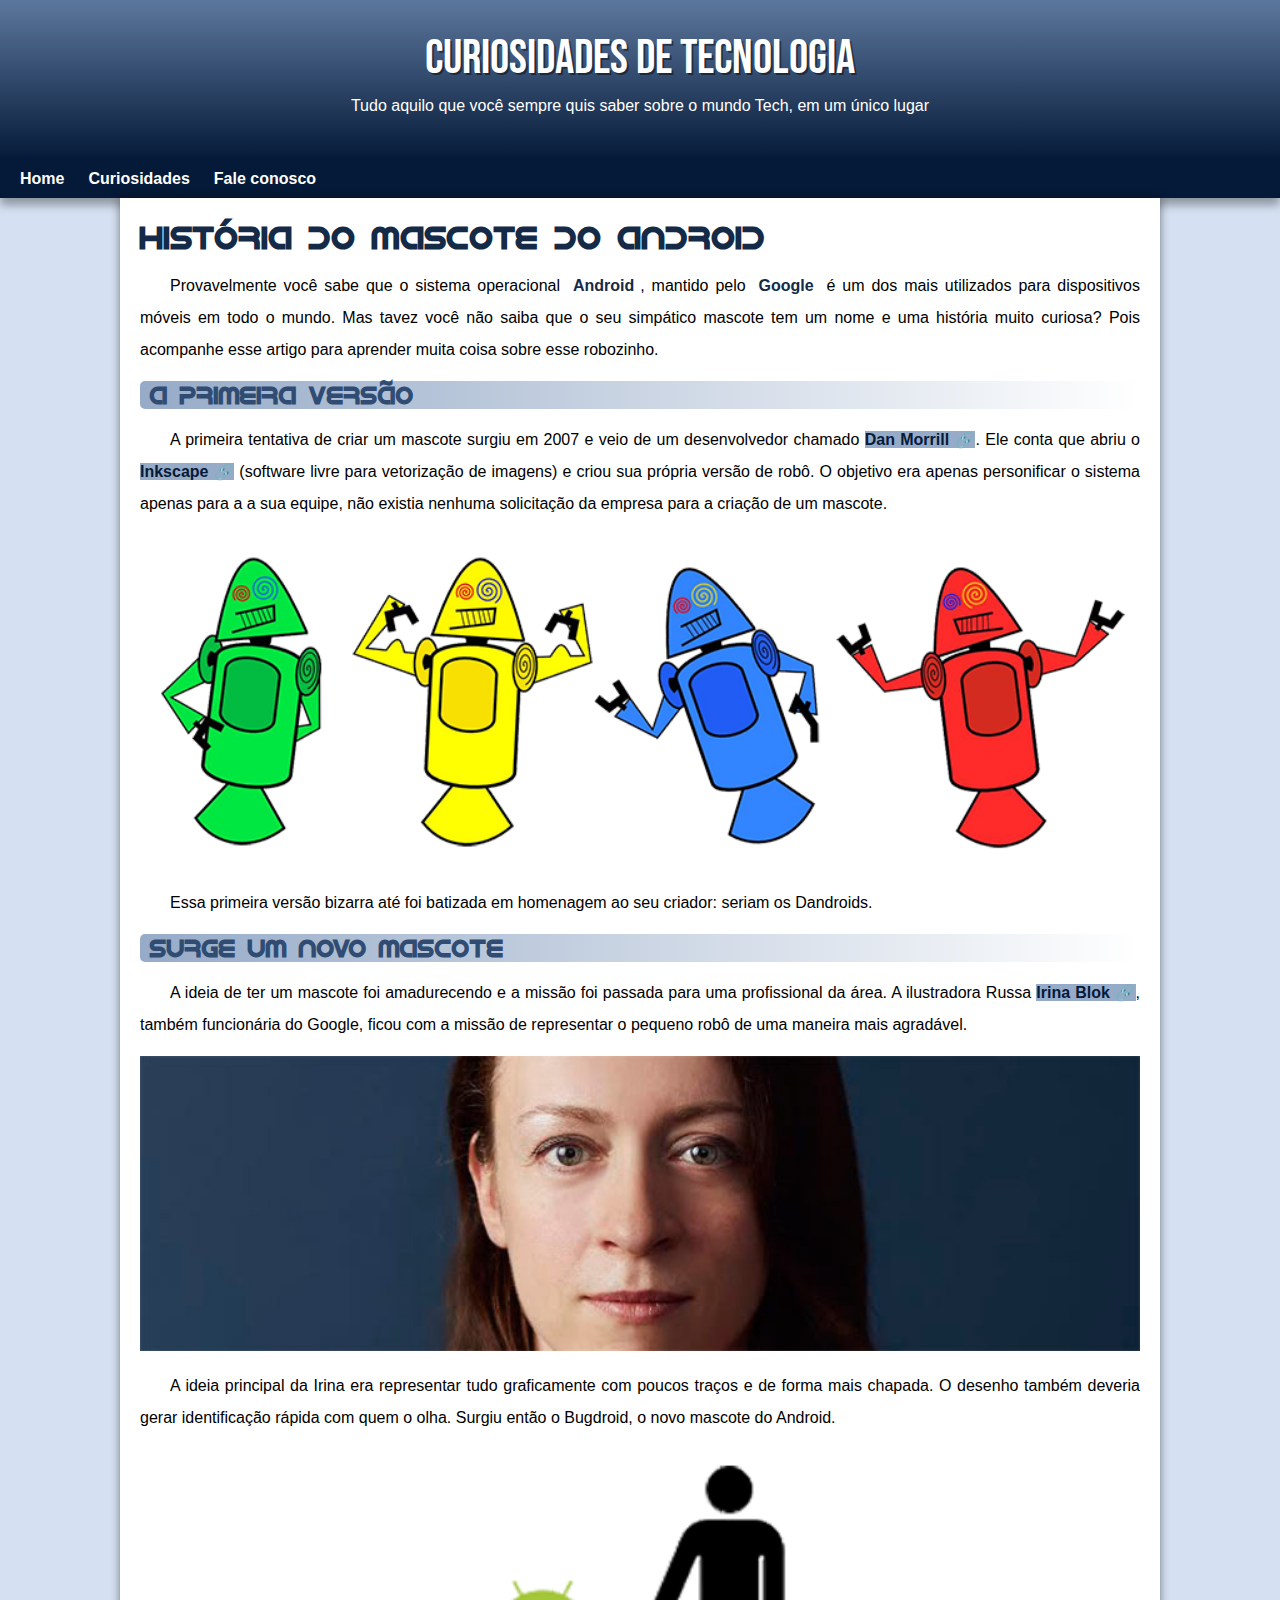
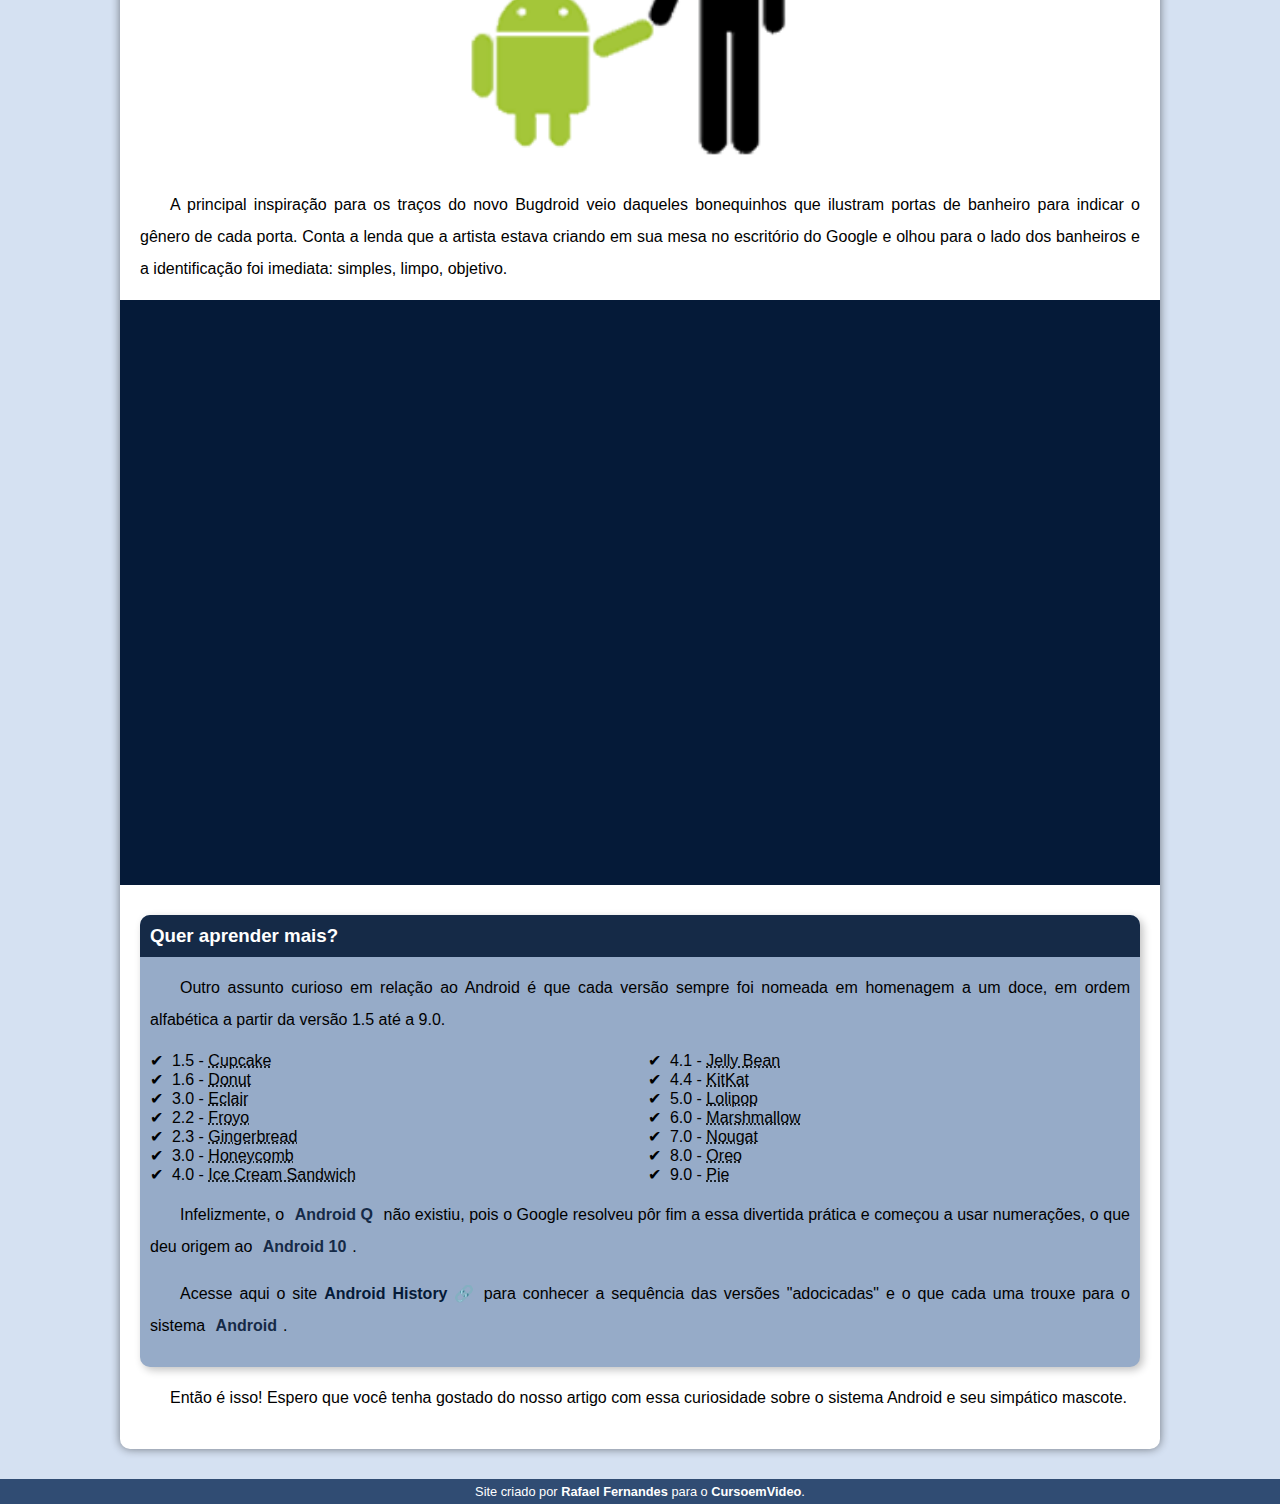
<file: desafios/desafio 010/index.html>
<!DOCTYPE html>
<html lang="pt-br">
<head>
    <meta charset="UTF-8">
    <meta name="viewport" content="width=device-width, initial-scale=1.0">

    <link rel="shortcut icon" href="imagens/favicon.ico" type="image/x-icon">

    <link rel="stylesheet" href="style.css">

    <title>História do Android</title>

</head>
<body>
    
    <header>
        <h1>Curiosidades de Tecnologia</h1>

        <p>Tudo aquilo que você sempre quis saber sobre o mundo Tech, em um único lugar</p>

    </header>

    <nav>
        <a href="#">Home</a>
        <a href="#">Curiosidades</a>
        <a href="#">Fale conosco</a>

    </nav>

    <main>
        <article>
            <h1>História do Mascote do Android</h1>

            <p>Provavelmente você sabe que o sistema operacional <strong>Android</strong>, mantido pelo <strong>Google</strong> é um dos mais utilizados para dispositivos móveis em todo o mundo. Mas tavez você não saiba que o seu simpático mascote tem um nome e uma história muito curiosa? Pois acompanhe esse artigo para aprender muita coisa sobre esse robozinho.</p>

            <h2>A primeira versão</h2>
                
            <p>A primeira tentativa de criar um mascote surgiu em 2007 e veio de um desenvolvedor chamado <a href="https://androidcommunity.com/" target="_blank" class="externo">Dan Morrill</a>. Ele conta que abriu o <a href="https://inkscape.org/pt-br/" target="_blank" class="externo">Inkscape</a> (software livre para vetorização de imagens) e criou sua própria versão de robô. O objetivo era apenas personificar o sistema apenas para a a sua equipe, não existia nenhuma solicitação da empresa para a criação de um mascote.</p>
                
            <picture>
                
               <source media="(max-width: 670px)" srcset="imagens/dan-droids-pq.png">
                


                <img src="imagens/dan-droids.png" alt="Primeira versao do mascote Android">
            </picture>

            <p>Essa primeira versão bizarra até foi batizada em homenagem ao seu criador: seriam os Dandroids.</p>

            <h2>Surge um novo mascote</h2>

            <p>A ideia de ter um mascote foi amadurecendo e a missão foi passada para uma profissional da área. A ilustradora Russa <a href="https://www.irinablok.com/" target="_blank" class="externo">Irina Blok</a>, também funcionária do Google, ficou com a missão de representar o pequeno robô de uma maneira mais agradável.</p>

            <picture>
                
                <source media="(max-width: 670px)" srcset="imagens/irina-blok-pq.jpg">
                
                <img src="imagens/irina-blok.jpg" alt="irina-blok,criadora do Bugdroid">
            </picture>

            <p>A ideia principal da Irina era representar tudo graficamente com poucos traços e de forma mais chapada. O desenho também deveria gerar identificação rápida com quem o olha. Surgiu então o Bugdroid, o novo mascote do Android.</p>

            <img class="pequena" src="imagens/bugdroid.png" alt="Bugdroid">

            <p>A principal inspiração para os traços do novo Bugdroid veio daqueles bonequinhos que ilustram portas de banheiro para indicar o gênero de cada porta. Conta a lenda que a artista estava criando em sua mesa no escritório do Google e olhou para o lado dos banheiros e a identificação foi imediata: simples, limpo, objetivo.</p>

            <div class="video">

                <iframe width="560" height="315" src="https://www.youtube.com/embed/l2UDgpLz20M?si=0M4tzh7S6wghe2zd" title="YouTube video player" frameborder="0" allow="accelerometer; autoplay; clipboard-write; encrypted-media; gyroscope; picture-in-picture; web-share" referrerpolicy="strict-origin-when-cross-origin" allowfullscreen></iframe>

            </div>


            <aside>

                <h3>Quer aprender mais? </h3>

                <p>Outro assunto curioso em relação ao Android é que cada versão sempre foi nomeada em homenagem a um doce, em ordem alfabética a partir da versão 1.5 até a 9.0.</p>

                <ul>
                    <li>
                        1.5 - <abbr title="Bolo de copo">Cupcake</abbr>
                    </li>

                    <li>
                        1.6 - <abbr title="Rosquinha">Donut</abbr>
                    </li>

                    <li>
                        3.0 - <abbr title="Bomba">Eclair</abbr>
                    </li>

                    <li>
                        2.2 - <abbr title="Iogurte Congelado">Froyo</abbr>
                    </li>

                    <li>
                        2.3 - <abbr title="Biscoito de gengibre">Gingerbread</abbr>
                    </li>

                    <li>
                        3.0 - <abbr title="Favo de mel">Honeycomb</abbr>
                    </li>

                    <li>
                        4.0 - <abbr title="Sanduiche de Sorvete">Ice Cream Sandwich</abbr>
                    </li>

                    <li>
                        4.1 - <abbr title="Jujuba">Jelly Bean</abbr>
                    </li>

                    <li>
                        4.4 - <abbr title="Kitkat Nestle">KitKat</abbr>
                    </li>

                    <li>
                        5.0 - <abbr title="Pirulito">Lolipop</abbr>
                    </li>

                    <li>
                        6.0 - <abbr title="Marchmallow">Marshmallow</abbr>
                    </li>

                    <li>
                        7.0 - <abbr title="Torrone">Nougat</abbr>
                    </li>

                    <li>
                        8.0 - <abbr title="Oreo">Oreo</abbr>
                    </li>

                    <li>
                        9.0 - <abbr title="Torta">Pie</abbr>
                    </li>
                </ul>

                <p>Infelizmente, o <strong>Android Q</strong> não existiu, pois o Google resolveu pôr fim a essa divertida prática e começou a usar numerações, o que deu origem ao <strong>Android 10</strong>.</p>

                <p>Acesse aqui o site <a href="https://www.android.com/intl/pt-BR_br/history/" target="_blank" class="externo">Android History</a> para conhecer a sequência das versões "adocicadas" e o que cada uma trouxe para o sistema <strong>Android</strong>.</p>

            </aside>

            <p>Então é isso! Espero que você tenha gostado do nosso artigo com essa curiosidade sobre o sistema Android e seu simpático mascote.</p>

        </article>

        
        
    </main>

    <footer>

        
        
        

        <p>Site criado por <a href="#" target="_blank">Rafael Fernandes</a> para o <a href="https://www.cursoemvideo.com/" target="_blank" >CursoemVideo</a>.</p>

    </footer>


</body>
</html>
</file>
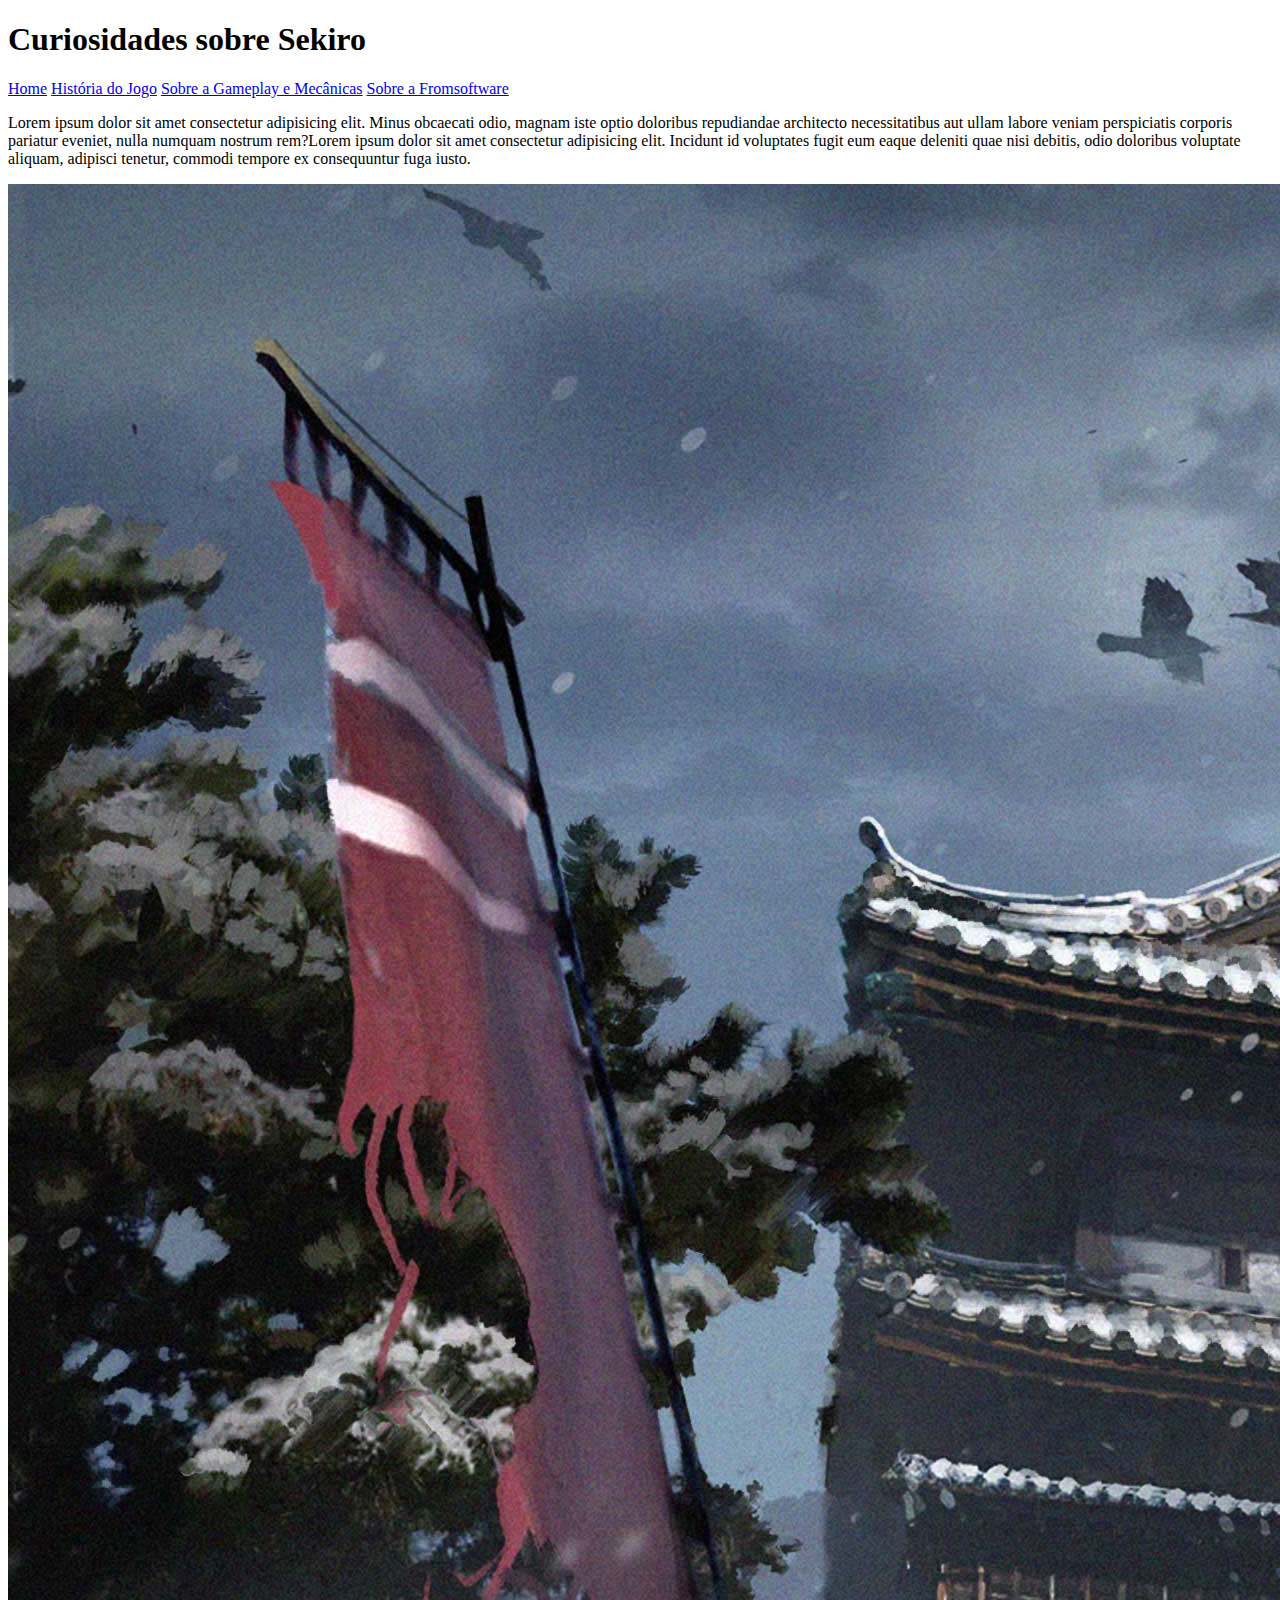
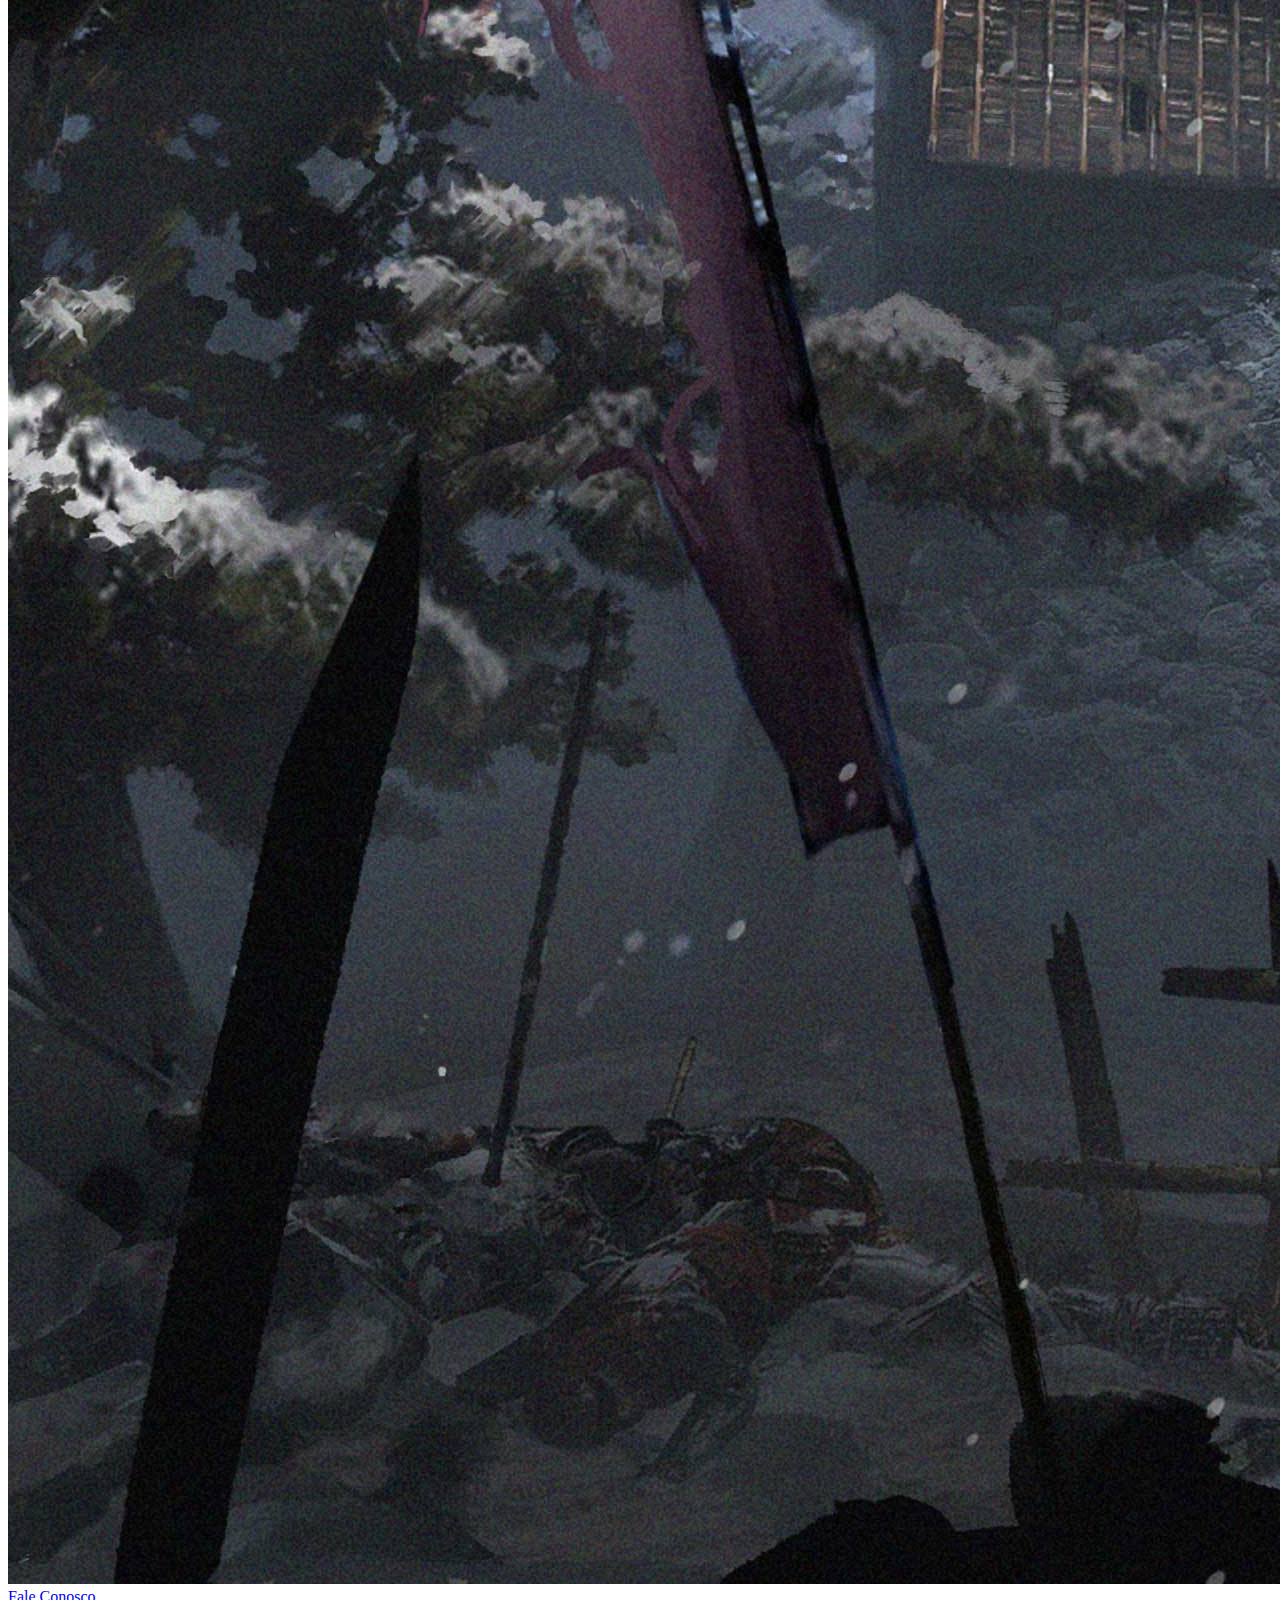
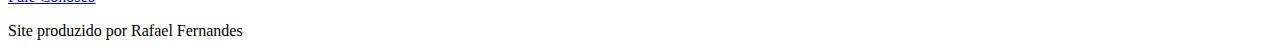
<file: exercicios/ex teste/index.html>
<!DOCTYPE html>
<html lang="pt-br">
<head>
    <meta charset="UTF-8">
    <meta name="viewport" content="width=device-width, initial-scale=1.0">
    <title>Exercício Teste</title>

    <link rel="stylesheet" href="style.css">

    <link rel="shortcut icon" href="imagens/favicon.ico" type="image/x-icon">

</head>

<body>
    <header>
        <h1>Curiosidades sobre Sekiro</h1>

        <nav>
            <a href="index.html">Home</a>
            
            <a href="historia.html" target="_self">História do Jogo</a>
            
            <a href="gameplay.html" target="_self">Sobre a Gameplay e Mecânicas</a>
            
            <a href="fromsoft.html" target="_self">Sobre a Fromsoftware</a>
        </nav>

    </header>

    <main>

        <article class="artigo">
            <p>
                Lorem ipsum dolor sit amet consectetur adipisicing elit. Minus obcaecati odio, magnam iste optio doloribus repudiandae architecto necessitatibus aut ullam labore veniam perspiciatis corporis pariatur eveniet, nulla numquam nostrum rem?Lorem ipsum dolor sit amet consectetur adipisicing elit. Incidunt id voluptates fugit eum eaque deleniti quae nisi debitis, odio doloribus voluptate aliquam, adipisci tenetur, commodi tempore ex consequuntur fuga iusto.
            </p>

        </article>
    
        <img src="imagens/Sekiro-conceptart.jpg" alt="IMAGEM PROMOCIONAL DO JOGO">



    </main>

    <footer>
    
        
        <a href="#">Fale Conosco</a>
        
        <p>Site produzido por Rafael Fernandes</p>
    
    </footer>

</body>
</html>
</file>
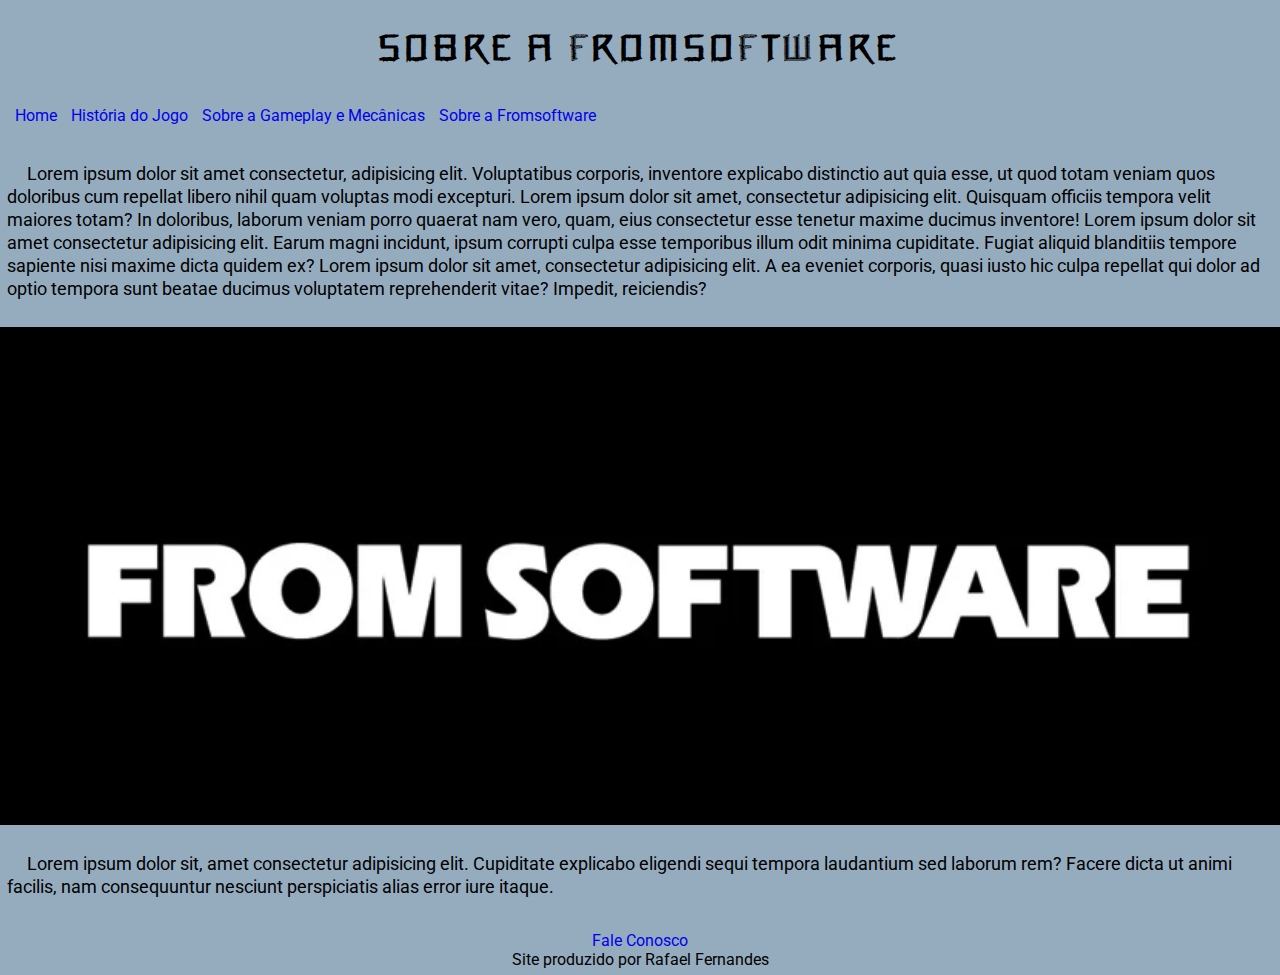
<file: exercicios/ex teste/fromsoft.html>
<!DOCTYPE html>
<html lang="pt-br">
<head>
    <meta charset="UTF-8">
    <meta name="viewport" content="width=device-width, initial-scale=1.0">
    <title>Sobre a Fromsoftware</title>

    <link rel="stylesheet" href="stylefrom.css">

    <link rel="shortcut icon" href="imagens/favicon.ico" type="image/x-icon">

</head>
<body>

    <header>

        <h1>Sobre a Fromsoftware</h1>

        <nav>
            <a href="index.html">Home</a>
            
            <a href="historia.html" target="_self">História do Jogo</a>
            
            <a href="gameplay.html" target="_self">Sobre a Gameplay e Mecânicas</a>
            
            <a href="fromsoft.html" target="_self">Sobre a Fromsoftware</a>
        </nav>

    </header>

    <main>

        <article class="artigo">

            <p>
                Lorem ipsum dolor sit amet consectetur, adipisicing elit. Voluptatibus corporis, inventore explicabo distinctio aut quia esse, ut quod totam veniam quos doloribus cum repellat libero nihil quam voluptas modi excepturi.

                Lorem ipsum dolor sit amet, consectetur adipisicing elit. Quisquam officiis tempora velit maiores totam? In doloribus, laborum veniam porro quaerat nam vero, quam, eius consectetur esse tenetur maxime ducimus inventore!

                Lorem ipsum dolor sit amet consectetur adipisicing elit. Earum magni incidunt, ipsum corrupti culpa esse temporibus illum odit minima cupiditate. Fugiat aliquid blanditiis tempore sapiente nisi maxime dicta quidem ex?

                Lorem ipsum dolor sit amet, consectetur adipisicing elit. A ea eveniet corporis, quasi iusto hic culpa repellat qui dolor ad optio tempora sunt beatae ducimus voluptatem reprehenderit vitae? Impedit, reiciendis?

            </p>
        </article>    

            <img src="imagens/FromSoftware-logo.png" alt="imagens ilustrativas da fromsoft">

        <article>
            <p>
                Lorem ipsum dolor sit, amet consectetur adipisicing elit. Cupiditate explicabo eligendi sequi tempora laudantium sed laborum rem? Facere dicta ut animi facilis, nam consequuntur nesciunt perspiciatis alias error iure itaque.
            </p>

        </article>

    </main>

    <footer>

    
            <a href="#">Fale Conosco</a>
        

        <p>Site produzido por Rafael Fernandes</p>
    </footer>
    
</body>
</html>
</file>
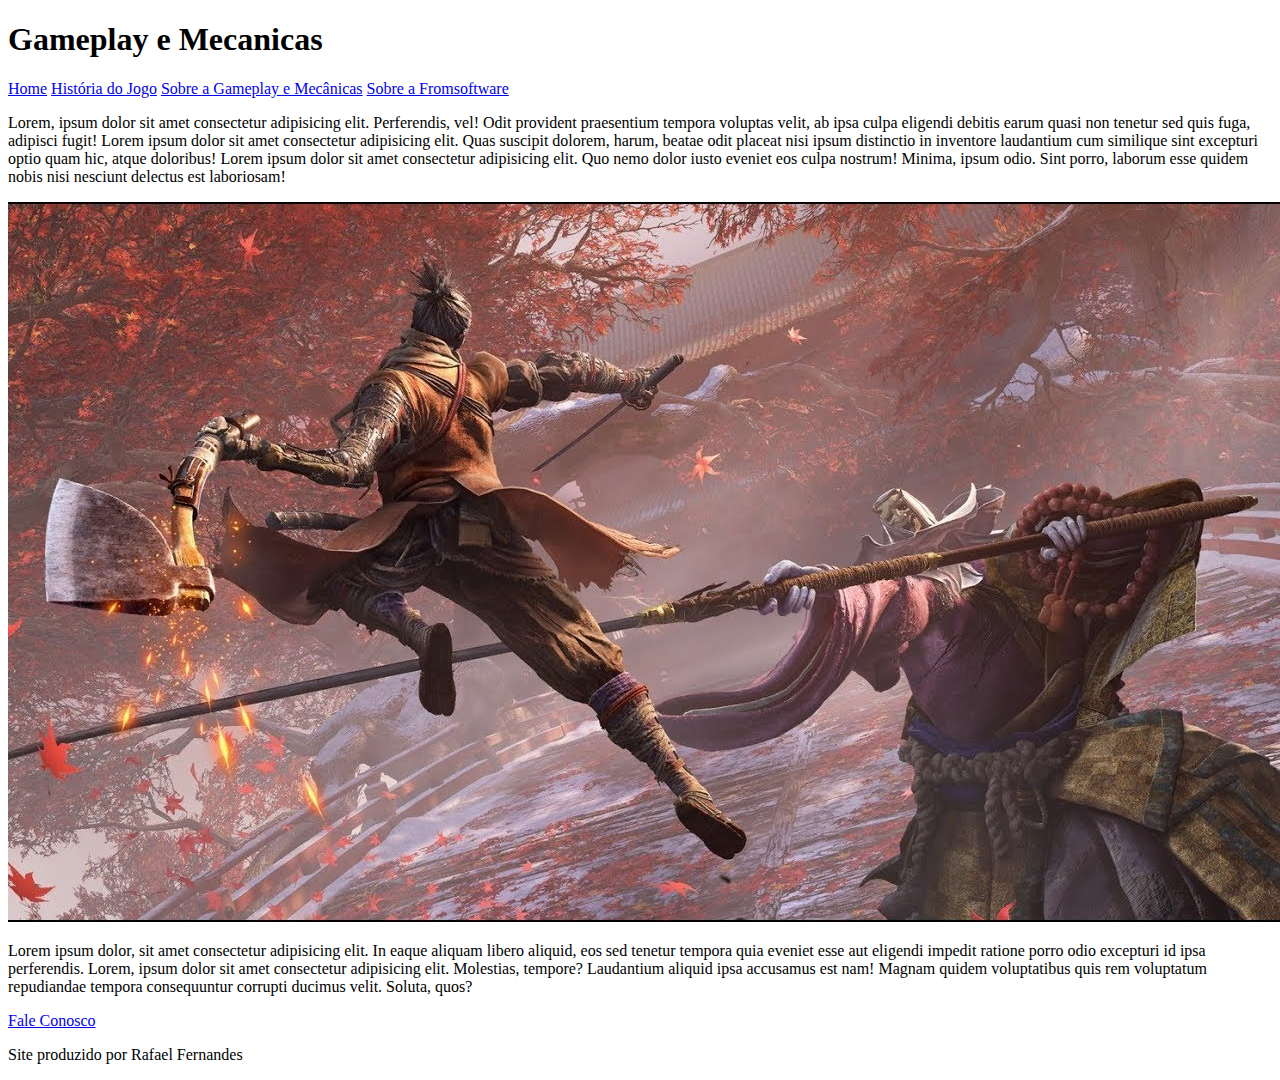
<file: exercicios/ex teste/gameplay.html>
<!DOCTYPE html>
<html lang="pt-br">
<head>
    <meta charset="UTF-8">
    <meta name="viewport" content="width=device-width, initial-scale=1.0">
    <title>Gameplay e Mecânicas</title>

    <link rel="stylesheet" href="style.css">

    <link rel="shortcut icon" href="imagens/favicon.ico" type="image/x-icon">


</head>
<body>

    <header>

        <h1>Gameplay e Mecanicas</h1>

        <nav>
            <a href="index.html">Home</a>
            
            <a href="historia.html" target="_self">História do Jogo</a>
            
            <a href="gameplay.html" target="_self">Sobre a Gameplay e Mecânicas</a>
            
            <a href="fromsoft.html" target="_self">Sobre a Fromsoftware</a>
        </nav>

    </header>

    <main>
        <article class="artigo">

            <p>
                Lorem, ipsum dolor sit amet consectetur adipisicing elit. Perferendis, vel! Odit provident praesentium tempora voluptas velit, ab ipsa culpa eligendi debitis earum quasi non tenetur sed quis fuga, adipisci fugit!

                Lorem ipsum dolor sit amet consectetur adipisicing elit. Quas suscipit dolorem, harum, beatae odit placeat nisi ipsum distinctio in inventore laudantium cum similique sint excepturi optio quam hic, atque doloribus!

                Lorem ipsum dolor sit amet consectetur adipisicing elit. Quo nemo dolor iusto eveniet eos culpa nostrum! Minima, ipsum odio. Sint porro, laborum esse quidem nobis nisi nesciunt delectus est laboriosam!
            </p>
        </article>
        

            <img src="imagens/mecanicas.jpg" alt="imagem do parry">

        <article>
            <p>
                Lorem ipsum dolor, sit amet consectetur adipisicing elit. In eaque aliquam libero aliquid, eos sed tenetur tempora quia eveniet esse aut eligendi impedit ratione porro odio excepturi id ipsa perferendis.
                Lorem, ipsum dolor sit amet consectetur adipisicing elit. Molestias, tempore? Laudantium aliquid ipsa accusamus est nam! Magnam quidem voluptatibus quis rem voluptatum repudiandae tempora consequuntur corrupti ducimus velit. Soluta, quos?
            </p>

        </article>

    </main>

    <footer>

    
            <a href="#">Fale Conosco</a>
        

        <p>
            Site produzido por Rafael Fernandes
        </p>

    </footer>    

    
</body>
</html>
</file>
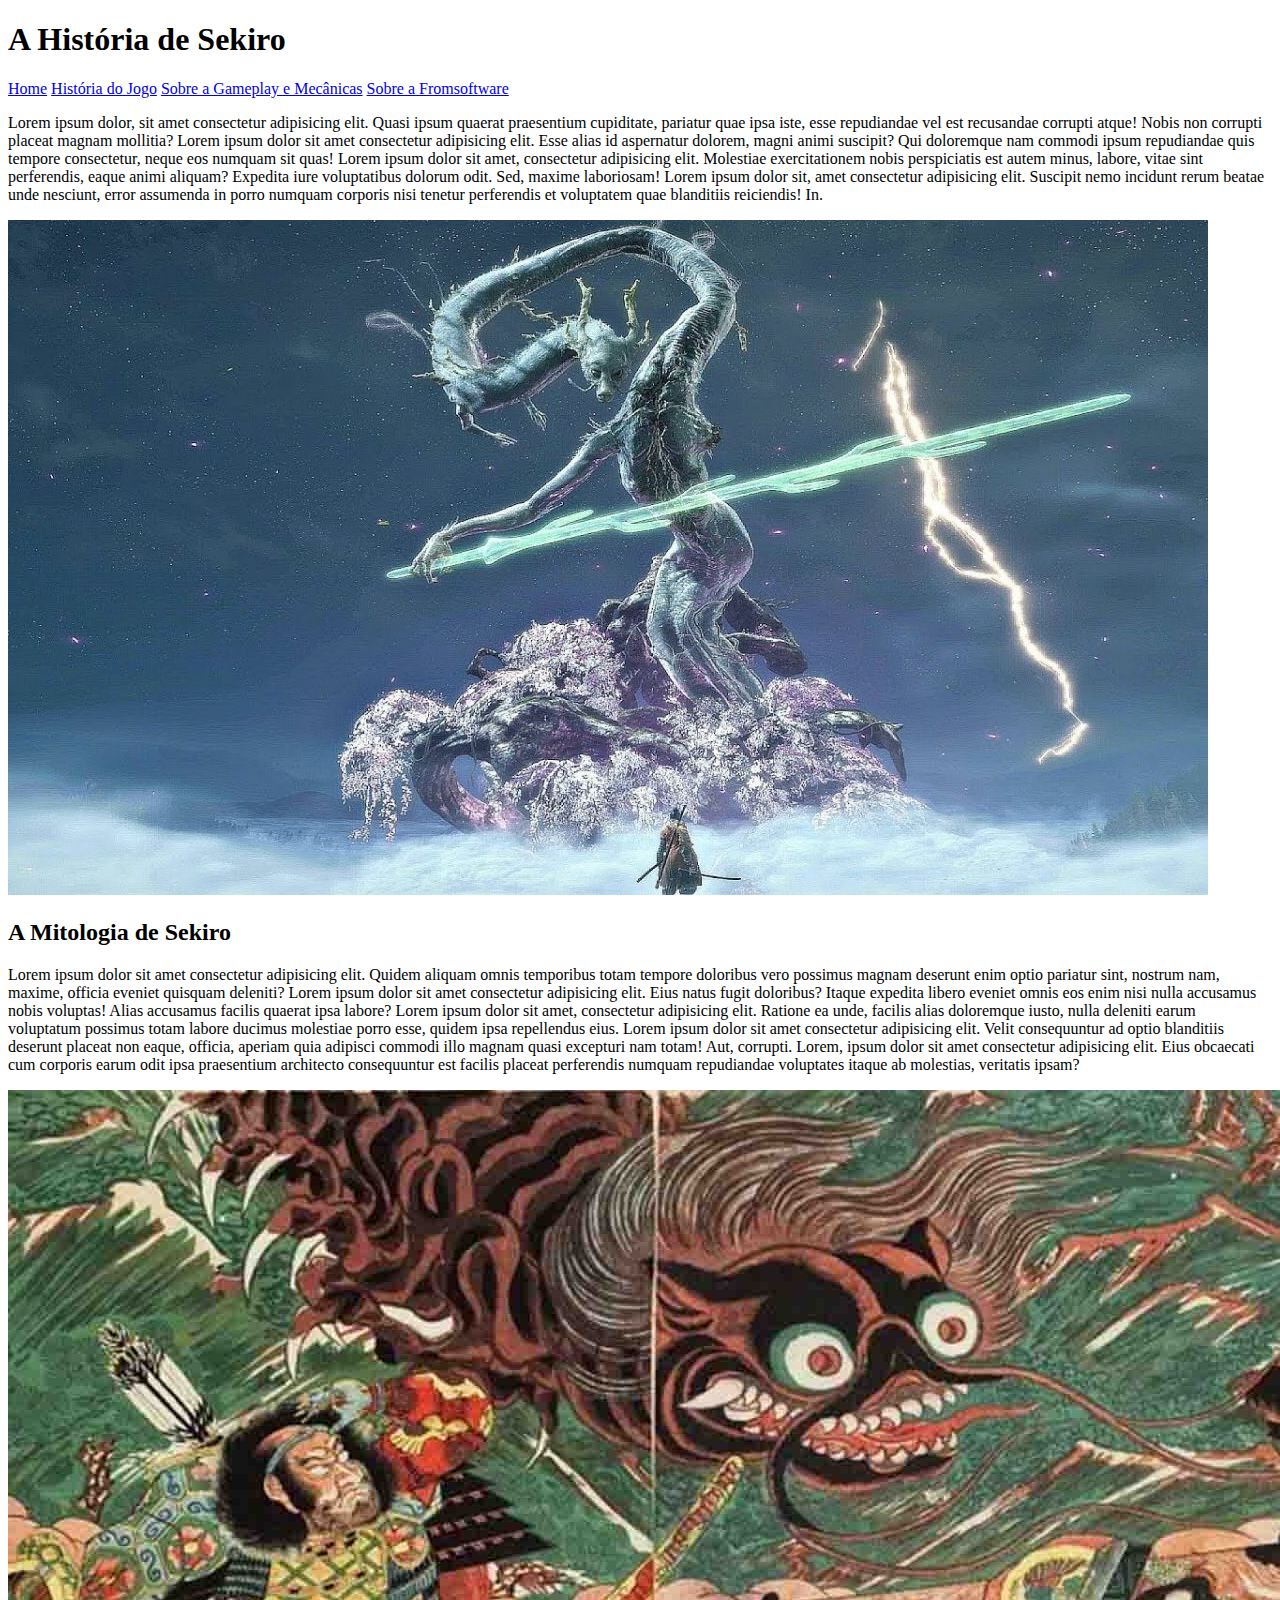
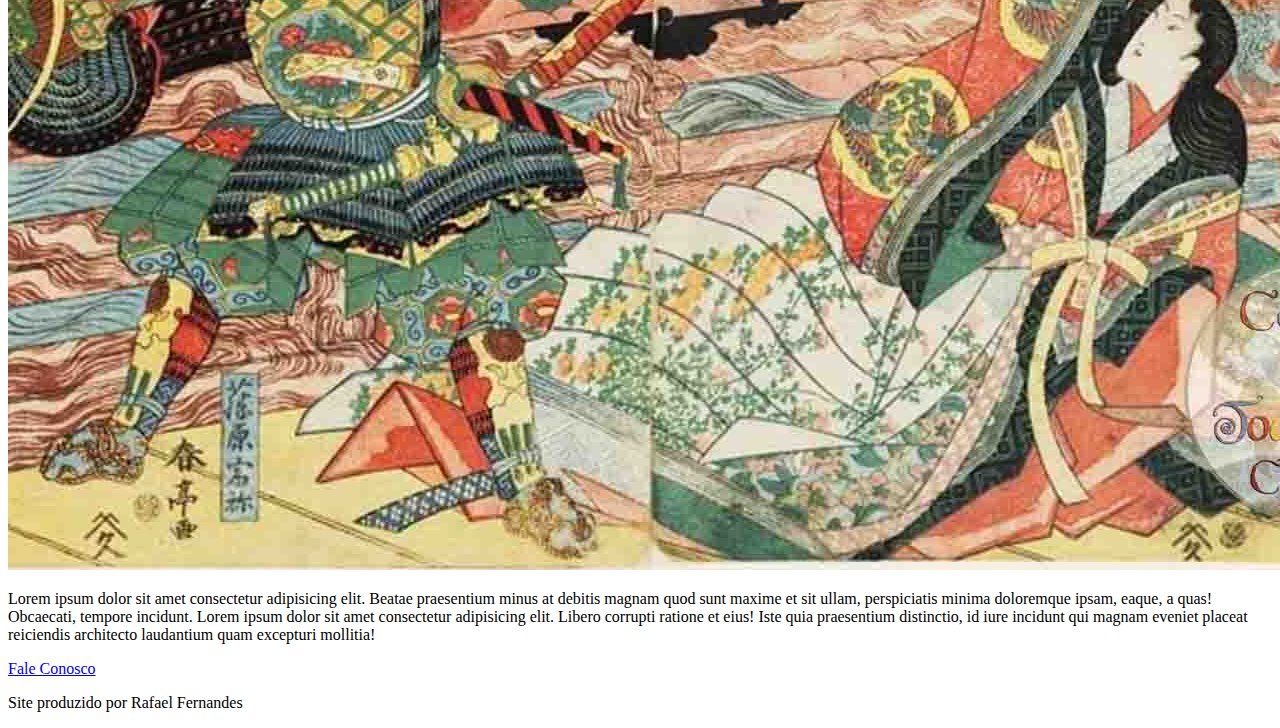
<file: exercicios/ex teste/historia.html>
<!DOCTYPE html>
<html lang="pt-br">
<head>
    <meta charset="UTF-8">
    <meta name="viewport" content="width=device-width, initial-scale=1.0">
    <title>História do Jogo</title>

    <link rel="stylesheet" href="style.css">

    <link rel="shortcut icon" href="imagens/favicon.ico" type="image/x-icon">


</head>
<body>

    <header>

        <h1>A História de Sekiro</h1>

        <nav>
            <a href="index.html">Home</a>
            
            <a href="historia.html" target="_self">História do Jogo</a>
            
            <a href="gameplay.html" target="_self">Sobre a Gameplay e Mecânicas</a>
            
            <a href="fromsoft.html" target="_self">Sobre a Fromsoftware</a>
        </nav>


    </header>

    <main>

        <article class="artigo">

            <p>
                Lorem ipsum dolor, sit amet consectetur adipisicing elit. Quasi ipsum quaerat praesentium cupiditate, pariatur quae ipsa iste, esse repudiandae vel est recusandae corrupti atque! Nobis non corrupti placeat magnam mollitia?
                Lorem ipsum dolor sit amet consectetur adipisicing elit. Esse alias id aspernatur dolorem, magni animi suscipit? Qui doloremque nam commodi ipsum repudiandae quis tempore consectetur, neque eos numquam sit quas!

                Lorem ipsum dolor sit amet, consectetur adipisicing elit. Molestiae exercitationem nobis perspiciatis est autem minus, labore, vitae sint perferendis, eaque animi aliquam? Expedita iure voluptatibus dolorum odit. Sed, maxime laboriosam!

                Lorem ipsum dolor sit, amet consectetur adipisicing elit. Suscipit nemo incidunt rerum beatae unde nesciunt, error assumenda in porro numquam corporis nisi tenetur perferendis et voluptatem quae blanditiis reiciendis! In.

            </p>

            
    
        </article>

        <img src="imagens/dragao-divino.jpg" alt="Imagem muito foda sobre o jogo">

        <article class="artigo">

            <h2>A Mitologia de Sekiro</h2>

            <p>
                Lorem ipsum dolor sit amet consectetur adipisicing elit. Quidem aliquam omnis temporibus totam tempore doloribus vero possimus magnam deserunt enim optio pariatur sint, nostrum nam, maxime, officia eveniet quisquam deleniti?
                Lorem ipsum dolor sit amet consectetur adipisicing elit. Eius natus fugit doloribus? Itaque expedita libero eveniet omnis eos enim nisi nulla accusamus nobis voluptas! Alias accusamus facilis quaerat ipsa labore?
                Lorem ipsum dolor sit amet, consectetur adipisicing elit. Ratione ea unde, facilis alias doloremque iusto, nulla deleniti earum voluptatum possimus totam labore ducimus molestiae porro esse, quidem ipsa repellendus eius.

                Lorem ipsum dolor sit amet consectetur adipisicing elit. Velit consequuntur ad optio blanditiis deserunt placeat non eaque, officia, aperiam quia adipisci commodi illo magnam quasi excepturi nam totam! Aut, corrupti.

                Lorem, ipsum dolor sit amet consectetur adipisicing elit. Eius obcaecati cum corporis earum odit ipsa praesentium architecto consequuntur est facilis placeat perferendis numquam repudiandae voluptates itaque ab molestias, veritatis ipsam?

            </p>

        </article>

        <img src="imagens/Mitologia-Japonesa.jpg" alt="imagem sobre a Mitologia">

        <article>
            <p>
                Lorem ipsum dolor sit amet consectetur adipisicing elit. Beatae praesentium minus at debitis magnam quod sunt maxime et sit ullam, perspiciatis minima doloremque ipsam, eaque, a quas! Obcaecati, tempore incidunt.
                Lorem ipsum dolor sit amet consectetur adipisicing elit. Libero corrupti ratione et eius! Iste quia praesentium distinctio, id iure incidunt qui magnam eveniet placeat reiciendis architecto laudantium quam excepturi mollitia!
            </p>

        </article>

    </main>

    <footer>

        
            <a href="#">Fale Conosco</a>
        

        <p>
            Site produzido por Rafael Fernandes
        </p>

    </footer>    


</body>
</html>
</file>
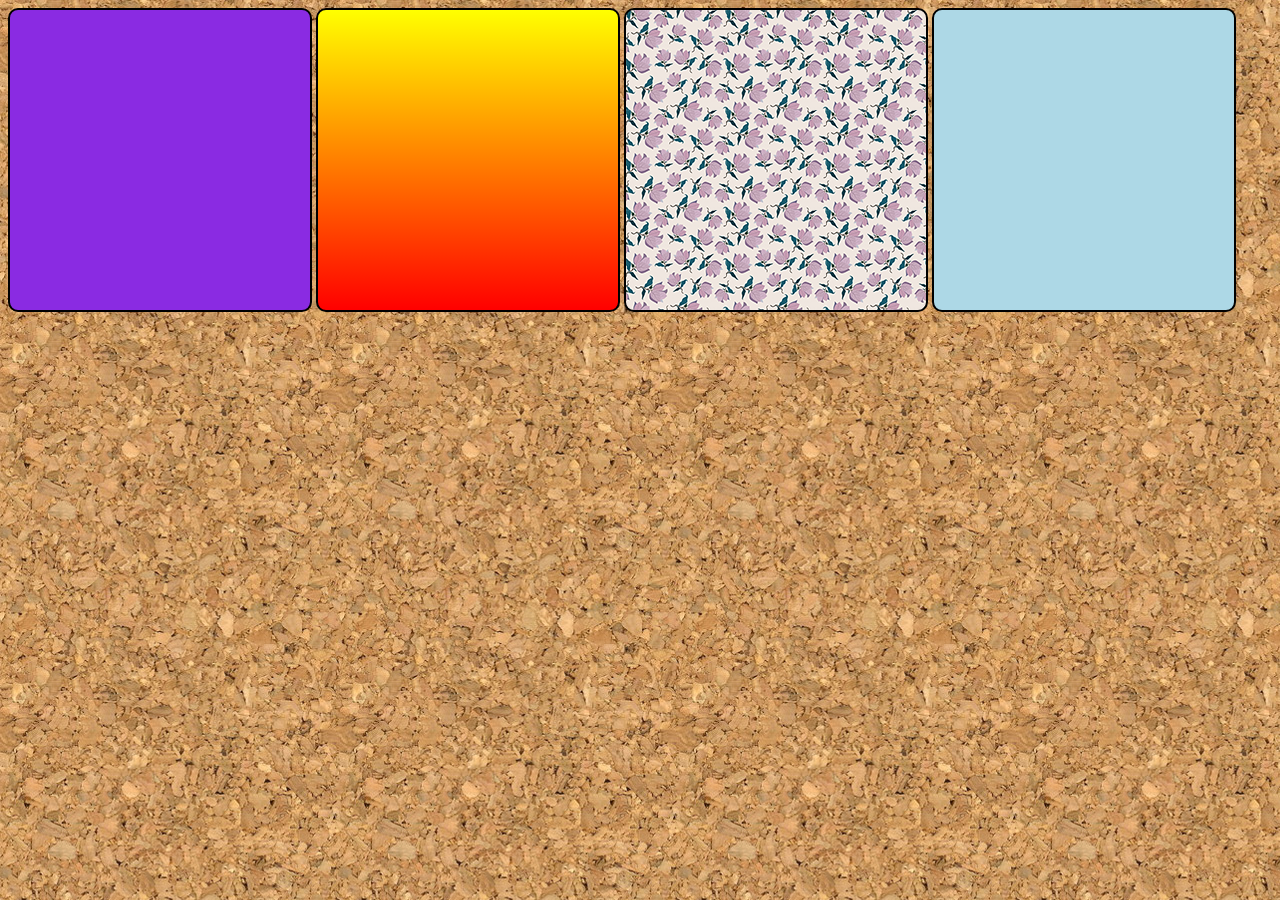
<file: exercicios/ex022/fundo001.html>
<!DOCTYPE html>
<html lang="pt-br">
<head>
    <meta charset="UTF-8">
    <meta name="viewport" content="width=device-width, initial-scale=1.0">
    <title>teste de imagem de fundo</title>

    <style>

        body{

            background-image: url('imagens/wallpaper001.jpg');
        }

        div.quadrado{
            border: 2px solid black;
            display: inline-block;
            border-radius: 10px;
            background-color: lightblue;
            width: 300px;
            height: 300px;
        }

        div#q1{
            background-color: blueviolet;
        }

        div#q2{
            background-image: linear-gradient(to bottom, yellow, red);
        }

        div#q3{
            background-image: url('imagens/pattern003.png');
        }

        div#q4{

            background-image: url('https://upload.wikimedia.org/wikipedia/pt/7/7b/Sekiro_Shadows_Die_Twice_capa.png');

            background-position: center center;
        }

    </style>


</head>
<body>
    
    <div class="quadrado" id="q1"></div>

    <div class="quadrado" id="q2"></div>

    <div class="quadrado" id="q3"></div>

    <div class="quadrado" id="q4"></div>
</body>
</html>
</file>
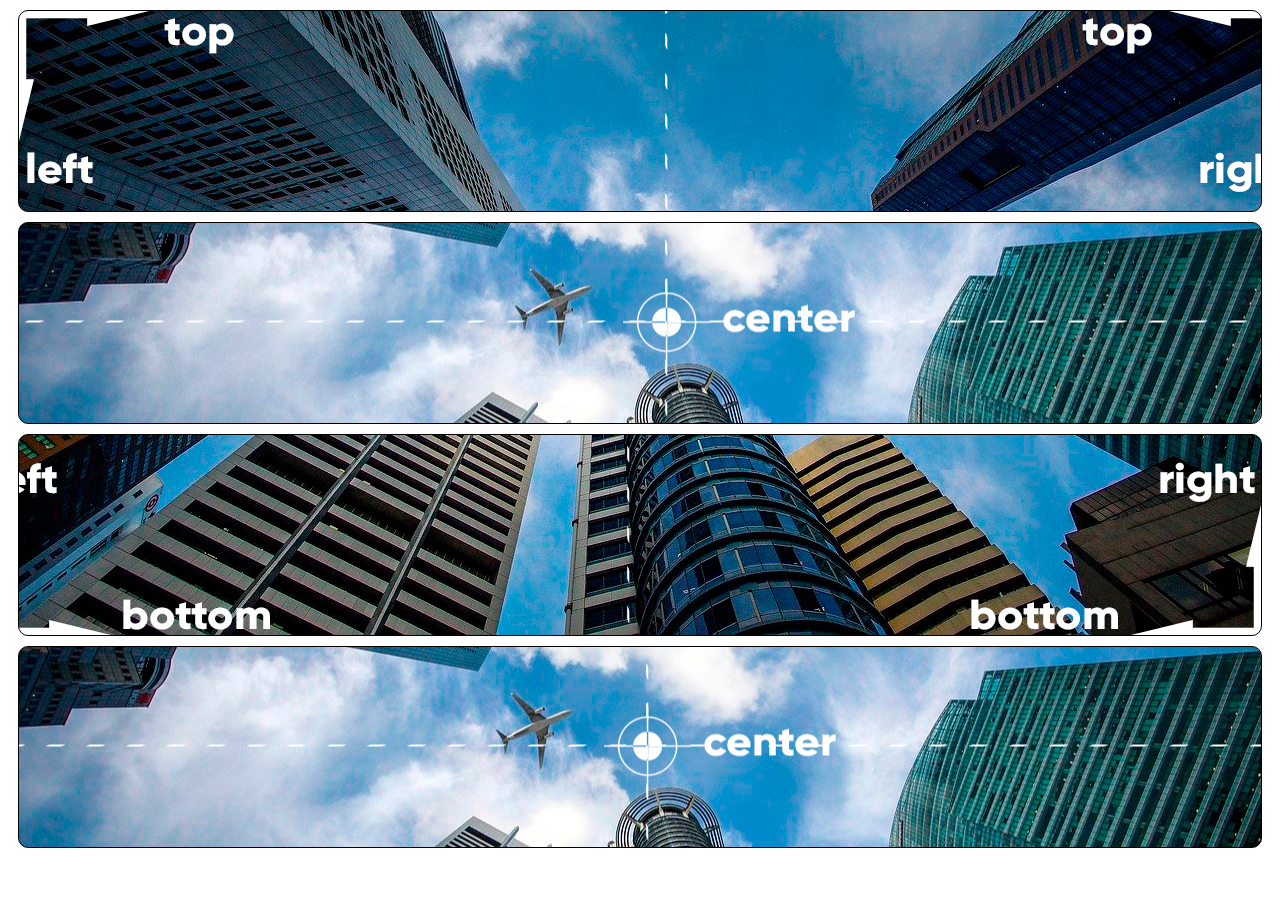
<file: exercicios/ex022/fundo003.html>
<!DOCTYPE html>
<html lang="pt-br">
<head>
    <meta charset="UTF-8">
    <meta name="viewport" content="width=device-width, initial-scale=1.0">
    <title>posicao dos fundos</title>

    <style>
        div.bloco{

            background-image: url('imagens/wallpaper003.jpg');
            height: 200px;
            border: 1px solid black;
            margin: 10px;
            border-radius: 10px;
        }

        div#q1{
            background-position: left top;

        }

        div#q2{
            background-position: left center;

        }

        div#q3{
            background-position: right bottom;

        }

        div#q4{
            background-position: center center;

        }

    </style>


</head>
<body>
    
    <div class="bloco" id="q1"></div>
    <div class="bloco" id="q2"></div>
    <div class="bloco" id="q3"></div>
    <div class="bloco" id="q4"></div>

</body>
</html>
</file>
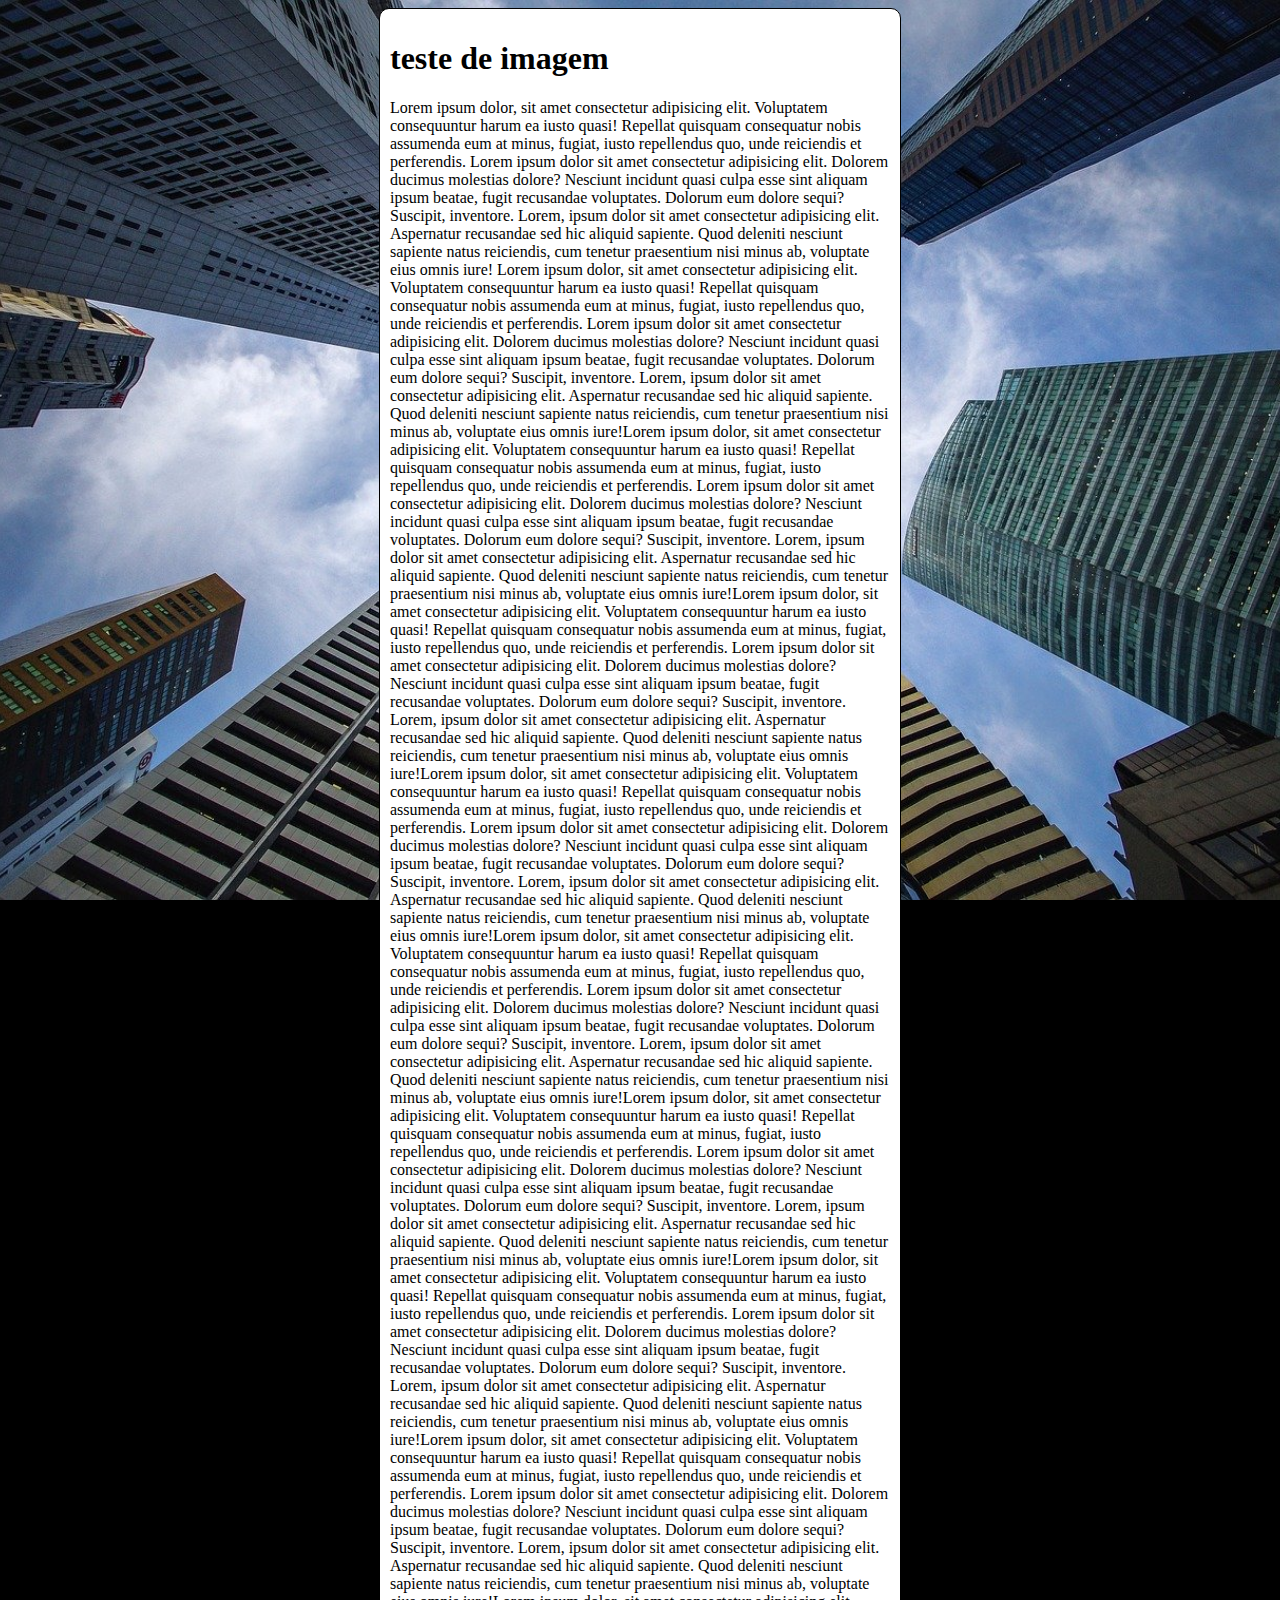
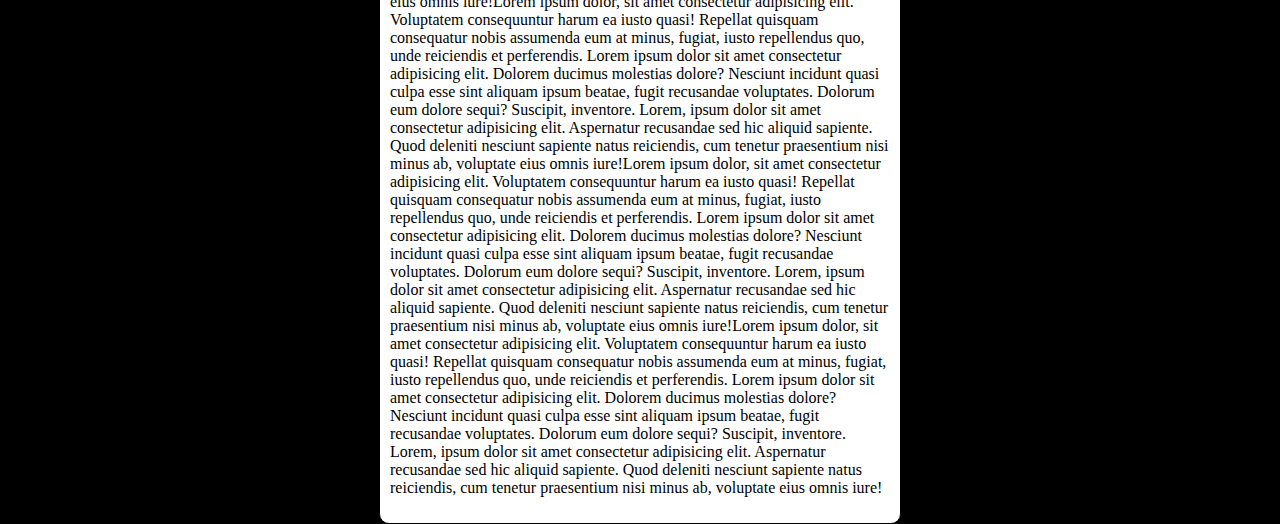
<file: exercicios/ex022/fundo006.html>
<!DOCTYPE html>
<html lang="pt-br">
<head>
    <meta charset="UTF-8">
    <meta name="viewport" content="width=device-width, initial-scale=1.0">
    <title>blablabla</title>

    <style>
        body{
            height: 100vh;
            background-color: black;
            background-image: url('imagens/wallpaper002.jpg');
            background-position: center center;
            background-repeat: no-repeat;
            background-size: cover;
            background-attachment: fixed;

            /*
            
            shorthand

            color > image > position > repeat > [size] (é separado) > attachment
            
            

            background: black url('imagens/wallpaper002.jpg') center center no-repeat fixed;
            background-size: cover; */
        }

        main{

            background-color: white;
            max-width: 500px;
            padding: 10px;
            margin: auto;
            border: 1px solid black;
            border-radius: 10px;
        }

    </style>

</head>
<body>
    
    <main>
        <h1>teste de imagem</h1>
        <p>Lorem ipsum dolor, sit amet consectetur adipisicing elit. Voluptatem consequuntur harum ea iusto quasi! Repellat quisquam consequatur nobis assumenda eum at minus, fugiat, iusto repellendus quo, unde reiciendis et perferendis. Lorem ipsum dolor sit amet consectetur adipisicing elit. Dolorem ducimus molestias dolore? Nesciunt incidunt quasi culpa esse sint aliquam ipsum beatae, fugit recusandae voluptates. Dolorum eum dolore sequi? Suscipit, inventore. Lorem, ipsum dolor sit amet consectetur adipisicing elit. Aspernatur recusandae sed hic aliquid sapiente. Quod deleniti nesciunt sapiente natus reiciendis, cum tenetur praesentium nisi minus ab, voluptate eius omnis iure!
            Lorem ipsum dolor, sit amet consectetur adipisicing elit. Voluptatem consequuntur harum ea iusto quasi! Repellat quisquam consequatur nobis assumenda eum at minus, fugiat, iusto repellendus quo, unde reiciendis et perferendis. Lorem ipsum dolor sit amet consectetur adipisicing elit. Dolorem ducimus molestias dolore? Nesciunt incidunt quasi culpa esse sint aliquam ipsum beatae, fugit recusandae voluptates. Dolorum eum dolore sequi? Suscipit, inventore. Lorem, ipsum dolor sit amet consectetur adipisicing elit. Aspernatur recusandae sed hic aliquid sapiente. Quod deleniti nesciunt sapiente natus reiciendis, cum tenetur praesentium nisi minus ab, voluptate eius omnis iure!Lorem ipsum dolor, sit amet consectetur adipisicing elit. Voluptatem consequuntur harum ea iusto quasi! Repellat quisquam consequatur nobis assumenda eum at minus, fugiat, iusto repellendus quo, unde reiciendis et perferendis. Lorem ipsum dolor sit amet consectetur adipisicing elit. Dolorem ducimus molestias dolore? Nesciunt incidunt quasi culpa esse sint aliquam ipsum beatae, fugit recusandae voluptates. Dolorum eum dolore sequi? Suscipit, inventore. Lorem, ipsum dolor sit amet consectetur adipisicing elit. Aspernatur recusandae sed hic aliquid sapiente. Quod deleniti nesciunt sapiente natus reiciendis, cum tenetur praesentium nisi minus ab, voluptate eius omnis iure!Lorem ipsum dolor, sit amet consectetur adipisicing elit. Voluptatem consequuntur harum ea iusto quasi! Repellat quisquam consequatur nobis assumenda eum at minus, fugiat, iusto repellendus quo, unde reiciendis et perferendis. Lorem ipsum dolor sit amet consectetur adipisicing elit. Dolorem ducimus molestias dolore? Nesciunt incidunt quasi culpa esse sint aliquam ipsum beatae, fugit recusandae voluptates. Dolorum eum dolore sequi? Suscipit, inventore. Lorem, ipsum dolor sit amet consectetur adipisicing elit. Aspernatur recusandae sed hic aliquid sapiente. Quod deleniti nesciunt sapiente natus reiciendis, cum tenetur praesentium nisi minus ab, voluptate eius omnis iure!Lorem ipsum dolor, sit amet consectetur adipisicing elit. Voluptatem consequuntur harum ea iusto quasi! Repellat quisquam consequatur nobis assumenda eum at minus, fugiat, iusto repellendus quo, unde reiciendis et perferendis. Lorem ipsum dolor sit amet consectetur adipisicing elit. Dolorem ducimus molestias dolore? Nesciunt incidunt quasi culpa esse sint aliquam ipsum beatae, fugit recusandae voluptates. Dolorum eum dolore sequi? Suscipit, inventore. Lorem, ipsum dolor sit amet consectetur adipisicing elit. Aspernatur recusandae sed hic aliquid sapiente. Quod deleniti nesciunt sapiente natus reiciendis, cum tenetur praesentium nisi minus ab, voluptate eius omnis iure!Lorem ipsum dolor, sit amet consectetur adipisicing elit. Voluptatem consequuntur harum ea iusto quasi! Repellat quisquam consequatur nobis assumenda eum at minus, fugiat, iusto repellendus quo, unde reiciendis et perferendis. Lorem ipsum dolor sit amet consectetur adipisicing elit. Dolorem ducimus molestias dolore? Nesciunt incidunt quasi culpa esse sint aliquam ipsum beatae, fugit recusandae voluptates. Dolorum eum dolore sequi? Suscipit, inventore. Lorem, ipsum dolor sit amet consectetur adipisicing elit. Aspernatur recusandae sed hic aliquid sapiente. Quod deleniti nesciunt sapiente natus reiciendis, cum tenetur praesentium nisi minus ab, voluptate eius omnis iure!Lorem ipsum dolor, sit amet consectetur adipisicing elit. Voluptatem consequuntur harum ea iusto quasi! Repellat quisquam consequatur nobis assumenda eum at minus, fugiat, iusto repellendus quo, unde reiciendis et perferendis. Lorem ipsum dolor sit amet consectetur adipisicing elit. Dolorem ducimus molestias dolore? Nesciunt incidunt quasi culpa esse sint aliquam ipsum beatae, fugit recusandae voluptates. Dolorum eum dolore sequi? Suscipit, inventore. Lorem, ipsum dolor sit amet consectetur adipisicing elit. Aspernatur recusandae sed hic aliquid sapiente. Quod deleniti nesciunt sapiente natus reiciendis, cum tenetur praesentium nisi minus ab, voluptate eius omnis iure!Lorem ipsum dolor, sit amet consectetur adipisicing elit. Voluptatem consequuntur harum ea iusto quasi! Repellat quisquam consequatur nobis assumenda eum at minus, fugiat, iusto repellendus quo, unde reiciendis et perferendis. Lorem ipsum dolor sit amet consectetur adipisicing elit. Dolorem ducimus molestias dolore? Nesciunt incidunt quasi culpa esse sint aliquam ipsum beatae, fugit recusandae voluptates. Dolorum eum dolore sequi? Suscipit, inventore. Lorem, ipsum dolor sit amet consectetur adipisicing elit. Aspernatur recusandae sed hic aliquid sapiente. Quod deleniti nesciunt sapiente natus reiciendis, cum tenetur praesentium nisi minus ab, voluptate eius omnis iure!Lorem ipsum dolor, sit amet consectetur adipisicing elit. Voluptatem consequuntur harum ea iusto quasi! Repellat quisquam consequatur nobis assumenda eum at minus, fugiat, iusto repellendus quo, unde reiciendis et perferendis. Lorem ipsum dolor sit amet consectetur adipisicing elit. Dolorem ducimus molestias dolore? Nesciunt incidunt quasi culpa esse sint aliquam ipsum beatae, fugit recusandae voluptates. Dolorum eum dolore sequi? Suscipit, inventore. Lorem, ipsum dolor sit amet consectetur adipisicing elit. Aspernatur recusandae sed hic aliquid sapiente. Quod deleniti nesciunt sapiente natus reiciendis, cum tenetur praesentium nisi minus ab, voluptate eius omnis iure!Lorem ipsum dolor, sit amet consectetur adipisicing elit. Voluptatem consequuntur harum ea iusto quasi! Repellat quisquam consequatur nobis assumenda eum at minus, fugiat, iusto repellendus quo, unde reiciendis et perferendis. Lorem ipsum dolor sit amet consectetur adipisicing elit. Dolorem ducimus molestias dolore? Nesciunt incidunt quasi culpa esse sint aliquam ipsum beatae, fugit recusandae voluptates. Dolorum eum dolore sequi? Suscipit, inventore. Lorem, ipsum dolor sit amet consectetur adipisicing elit. Aspernatur recusandae sed hic aliquid sapiente. Quod deleniti nesciunt sapiente natus reiciendis, cum tenetur praesentium nisi minus ab, voluptate eius omnis iure!Lorem ipsum dolor, sit amet consectetur adipisicing elit. Voluptatem consequuntur harum ea iusto quasi! Repellat quisquam consequatur nobis assumenda eum at minus, fugiat, iusto repellendus quo, unde reiciendis et perferendis. Lorem ipsum dolor sit amet consectetur adipisicing elit. Dolorem ducimus molestias dolore? Nesciunt incidunt quasi culpa esse sint aliquam ipsum beatae, fugit recusandae voluptates. Dolorum eum dolore sequi? Suscipit, inventore. Lorem, ipsum dolor sit amet consectetur adipisicing elit. Aspernatur recusandae sed hic aliquid sapiente. Quod deleniti nesciunt sapiente natus reiciendis, cum tenetur praesentium nisi minus ab, voluptate eius omnis iure!Lorem ipsum dolor, sit amet consectetur adipisicing elit. Voluptatem consequuntur harum ea iusto quasi! Repellat quisquam consequatur nobis assumenda eum at minus, fugiat, iusto repellendus quo, unde reiciendis et perferendis. Lorem ipsum dolor sit amet consectetur adipisicing elit. Dolorem ducimus molestias dolore? Nesciunt incidunt quasi culpa esse sint aliquam ipsum beatae, fugit recusandae voluptates. Dolorum eum dolore sequi? Suscipit, inventore. Lorem, ipsum dolor sit amet consectetur adipisicing elit. Aspernatur recusandae sed hic aliquid sapiente. Quod deleniti nesciunt sapiente natus reiciendis, cum tenetur praesentium nisi minus ab, voluptate eius omnis iure!
        </p>

    </main>


</body>
</html>
</file>
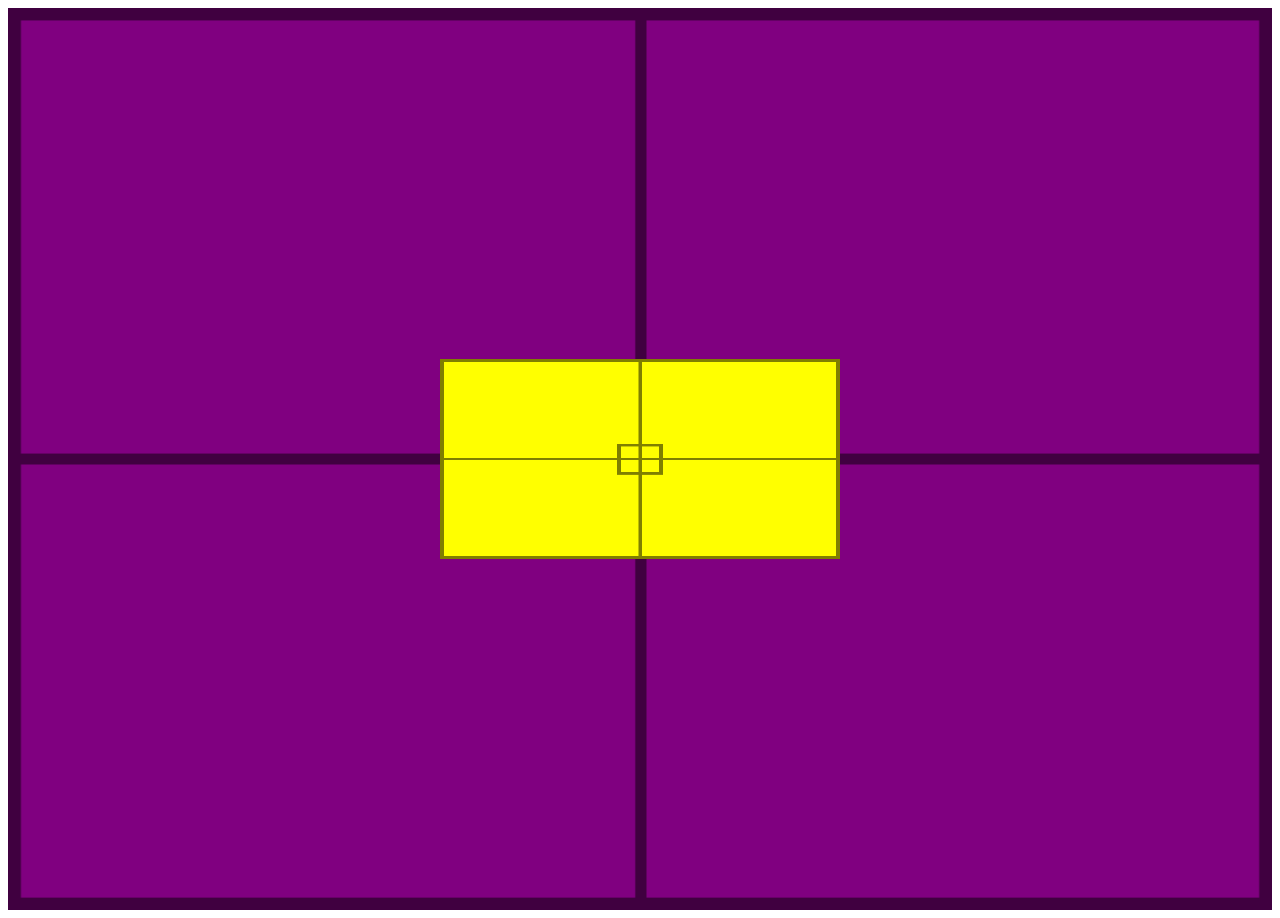
<file: exercicios/ex022/fundo007.html>
<!DOCTYPE html>
<html lang="pt-br">
<head>
    <meta charset="UTF-8">
    <meta name="viewport" content="width=device-width, initial-scale=1.0">
    <title>Alinhamento Vertical</title>

    <style>
        #container{
            height: 98vh;
            padding: 10px;
            background-color: purple;
            position: relative;
            background-image: url('imagens/target001.png');
            background-size: 100% 100%;

        }

        #conteudo{

            position: absolute;
            left: 50%;
            top: 50%;


            height: 200px;
            width: 400px;
            background-color: yellow;
            
            background-image: url('imagens/target001.png');
            background-size: 100% 100%;

            transform: translate(-50%, -50%);

        }



    </style>

</head>
<body>
    
    <section id="container">
        <article id="conteudo">



        </article>




    </section>


</body>
</html>
</file>
<file: desafios/desafio 010/style.css>
@charset "UTF-8";

@import url('https://fonts.googleapis.com/css2?family=Bebas+Neue&display=swap');

@font-face {
    font-family: 'Android' ;
    src: url('fontes/idroid.otf') format('opentype');
    font-weight: normal;
}

:root{ /*variaveis em CSS */

    --cor0:#D5E1F2;
    --cor1:#96ABC8;
    --cor2:#5C779D;
    --cor3:#304C73;
    --cor4:#152A47;
    --cor5:#051A38;

    --fonte-destaque: 'Bebas Neue', 'cursive';
    --fonte-padrao: Arial, Verdana, Helvetica, sans-serif;
    --fonte-android:'Android', 'cursive';
}

*{

    margin: 0px;
    padding: 0px;
    
}

body{

    background-color: var(--cor0);
}

a.externo::after{

    content: '\00A0\1F517';

}

header{

    background-color: var(--cor3);
    min-height: 130px;
    padding-top: 30px;
    text-align: center;
    background-image: linear-gradient(to bottom, var(--cor2), var(--cor5) );

}

header > h1{

    font-family: var(--fonte-destaque);
    font-weight: lighter;
    color: white;
    font-size: 3em;
    text-shadow: 2px 2px 0px rgba(0, 0, 0, 0.438);
    padding-bottom: 10px;
}

header > p{

    color: white;
    font-family: var(--fonte-padrao);
    max-width: 600px;
    padding-left: 10px;
    padding-right: 10px;
    margin: auto;
    padding-bottom: 20px;
}

nav{
    padding: 10px;
    background-color: var(--cor5);
    box-shadow: 0px 7px 9px rgba(0, 0, 0, 0.342);
}

nav a{

    text-decoration: none;
    padding: 10px;
    color: white;
    font-weight: bold;
    border-radius: 5px;
    transition-duration: 0.5s;
    font-family: var(--fonte-padrao);
}

nav a:hover{

    background-color: var(--cor2);
    
}

main h1{
    color: var(--cor4);
    font-family: var(--fonte-android);
}

main h2{
    font-family: var(--fonte-android);
    color: var(--cor3);
    background-image: linear-gradient(to right, var(--cor1), transparent);
    text-indent: 10px;
    border-radius: 5px;
}

main{

    background-color: white;
    min-width: 300px;
    max-width: 1000px;
    margin: auto;
    margin-bottom: 30px;
    box-shadow: 0px 0px 10px rgba(0, 0, 0, 0.479);
    padding: 20px;
    border-bottom-left-radius: 10px;
    border-bottom-right-radius: 10px;
    font-family: var(--fonte-padrao);
}

main p{
    margin: 15px 0px;
    text-align: justify ;
    text-indent: 30px;
    line-height: 2em;
}

main strong{
    color: var(--cor4);
    font-weight: bold;
    padding: 2px 6px;

}

main a{

    text-decoration: none;
    font-weight: bold;
    color: var(--cor5);
    background-color: var(--cor1);
}

main a:hover{

    text-decoration: underline;
    color: var(--cor3);
}

main img{

    width: 100%;
}

.pequena{

    display: block;
    margin: auto;
    width: 50%;
}

div.video{

    background-color: var(--cor5);
    margin:0px -20px 30px -20px;
    padding: 20px;
    padding-bottom: 56.5% ;
    position: relative;
}

div > iframe{

    position: absolute;
    top: 5%;
    left: 5%;
    width: 90%;
    height: 90%;
}

aside{

    background-color: var(--cor1);
    padding: 10px;
    border-radius: 10px;
    box-shadow: 3px 3px 8px rgba(0, 0, 0, 0.247);
    
}

aside > h3{

    background-color: var(--cor4);
    color: white;
    margin: -10px -10px 0px -10px;
    padding: 10px;
    border-top-left-radius: 10px;
    border-top-right-radius: 10px;

}

aside > ul{

    list-style-type: '\2714\00A0';
    list-style-position: inside;
    columns: 2;
}

footer{

    background-color: var(--cor3);
    color: white;
    text-align: center;
    font-size: 0.8em;
    padding: 5px;
    font-family: var(--fonte-padrao);
}

footer a {

    color: white;
    font-weight: bolder;
    text-decoration: none;
}

footer a:hover{

    text-decoration: underline;
    color: var(--cor1)

}
</file>
<file: exercicios/ex teste/style.css>
@charset "UTF-8";

img{
    


}
</file>
<file: exercicios/ex teste/stylefrom.css>
@charset "UTF-8";

@import url('https://fonts.googleapis.com/css2?family=Roboto:ital,wght@0,100;0,300;0,400;0,500;0,700;0,900;1,100;1,300;1,400;1,500;1,700;1,900&display=swap');

@font-face {
    font-family: 'OrchideeLight';
    src: url('imagens/OrchideeMedium.ttf') format('truetype');
    font-weight: normal;
}

:root{

    --fonte-padrao: 'Roboto', sans-serif;
    --fonte-titulo: 'OrchideeLight', 'cursive';

    --cor1:#F2DF7E;
    --cor2:#F2A766;
    --cor3:#D93D3D;
    --cor4:#733939;
    --cor5:#8C6464;

    --cor6:#8C3E53;
    --cor7:#424A59;
    --cor8:#657A8C;
    --cor9:#95ACBF;
    --cor10:#1F2328;

}


*{
   
    margin: 0px;
    padding: 0px;

}

body{

    font-family: var(--fonte-padrao);
    background-color: var(--cor9);
}

header > h1{

    text-align: center;
    padding: 30px;
    font-family: var(--fonte-titulo);

}

header > nav{

    padding: 10px;

}

nav > a{

    padding: 5px;
    text-decoration: none;

}



main > article{

    padding: 7px;
    text-indent: 20px;
    line-height: 23px;
    font-size: large;
    
}

main > img{

    width: 100%;
    display: block;
    margin: auto;
    

}

article > h2{

    font-family: var(--fonte-titulo);
    padding: 20px;
}

article > p{

    padding-bottom: 20px;
    padding-top: 20px;
}

footer{

    text-align: center;
    padding: 6px;
}

footer > a{

    padding: 7px;
    text-decoration: none;
}
</file>
